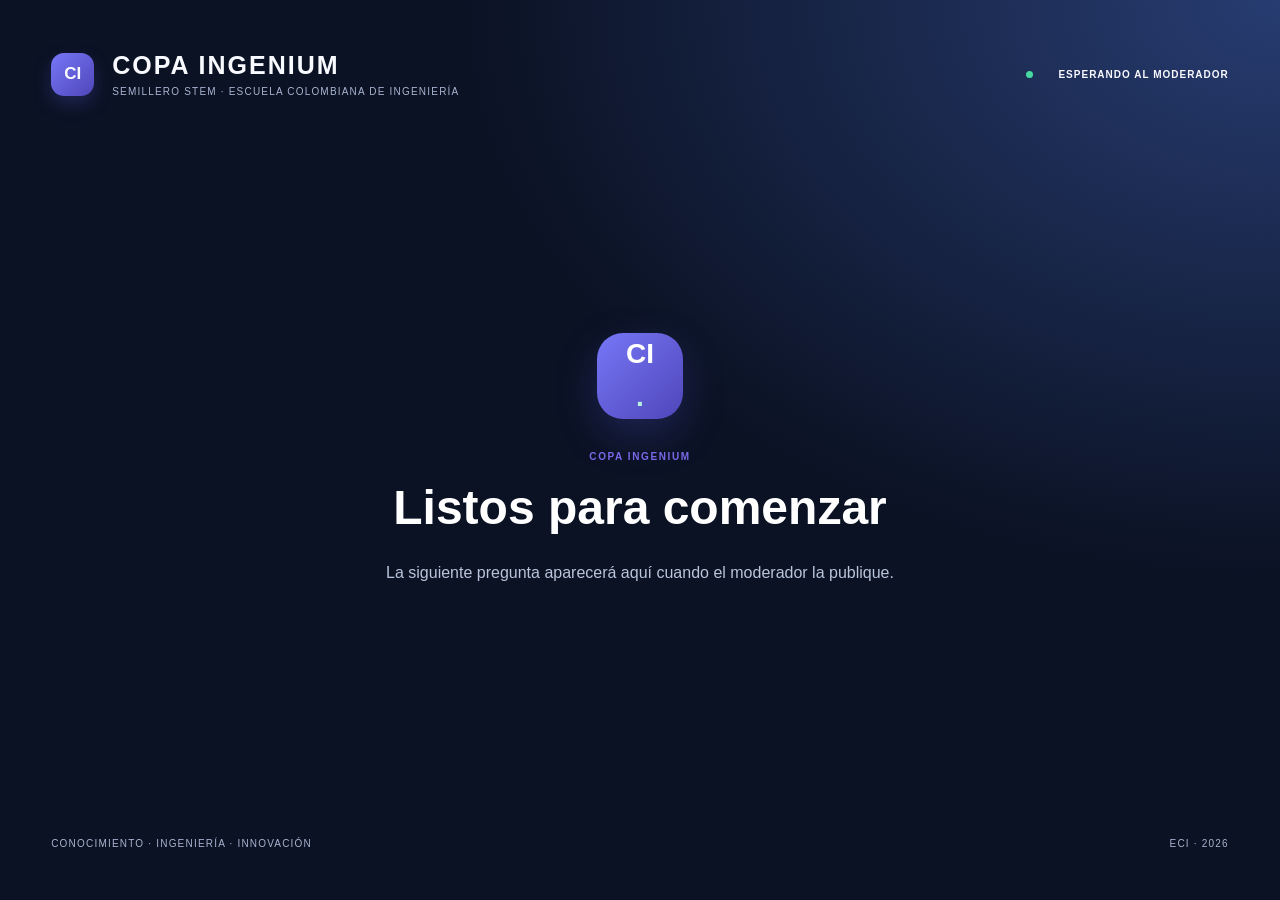
<file: proyeccion.html>
<!DOCTYPE html>
<html lang="es">
<head>
  <meta charset="UTF-8">
  <meta name="viewport" content="width=device-width, initial-scale=1">
  <meta name="theme-color" content="#101a33">
  <title>Copa Ingenium | Concurso en vivo</title>
  <link rel="stylesheet" href="css/styles.css">
  <script src="js/proyeccion.js" defer></script>
</head>
<body class="projection-body">
  <main class="projection-shell">
    <header class="projection-header">
      <div class="projection-brand">
        <div class="brand-icon">CI</div>
        <div>
          <h1>COPA INGENIUM</h1>
          <p>SEMILLERO STEM · ESCUELA COLOMBIANA DE INGENIERÍA</p>
        </div>
      </div>
      <div class="projection-live">
        <span class="status-dot"></span>
        <span id="proy-estado">ESPERANDO AL MODERADOR</span>
      </div>
    </header>

    <section class="projection-waiting" id="proy-espera" aria-live="polite">
      <div class="projection-waiting-mark">CI<span>.</span></div>
      <p class="eyebrow">COPA INGENIUM</p>
      <h2>Listos para comenzar</h2>
      <p>La siguiente pregunta aparecerá aquí cuando el moderador la publique.</p>
    </section>

    <section class="projection-main" id="proy-tarjeta" hidden>
      <div class="projection-meta">
        <span id="proy-area">COPA INGENIUM</span>
        <span id="proy-tipo">CONCURSO ACADÉMICO</span>
      </div>

      <div class="projection-heading">
        <div>
          <p id="proy-enfrentamiento">PREPARACIÓN DEL CONCURSO</p>
          <h2 id="proy-pregunta">¡Bienvenidos a Copa Ingenium!</h2>
        </div>
        <div class="projection-timer" id="proy-cronometro">--:--</div>
      </div>

      <div class="projection-options" id="proy-opciones">
        <article class="projection-option">
          <span>A</span><p>Esperando la pregunta...</p>
        </article>
        <article class="projection-option">
          <span>B</span><p>Esperando la pregunta...</p>
        </article>
        <article class="projection-option">
          <span>C</span><p>Esperando la pregunta...</p>
        </article>
        <article class="projection-option">
          <span>D</span><p>Esperando la pregunta...</p>
        </article>
      </div>

      <footer class="projection-footer">
        <span id="proy-dificultad">DIFICULTAD: —</span>
        <span id="proy-puntos">VALOR: —</span>
        <span id="proy-tiempo">TIEMPO: —</span>
      </footer>
    </section>

    <footer class="projection-bottom">
      <span>CONOCIMIENTO · INGENIERÍA · INNOVACIÓN</span>
      <span>ECI · 2026</span>
    </footer>
  </main>
</body>
</html>
</file>
<file: css/styles.css>
/* Punto de entrada CSS: conserva este archivo enlazado desde index.html y proyeccion.html. */
@import url("base.css");
@import url("layout.css");
@import url("inicio.css");
@import url("preguntas.css");
@import url("concurso.css");
@import url("proyeccion.css");
@import url("programacion.css");
@import url("efectos.css");

@import url("producto.css");
</file>
